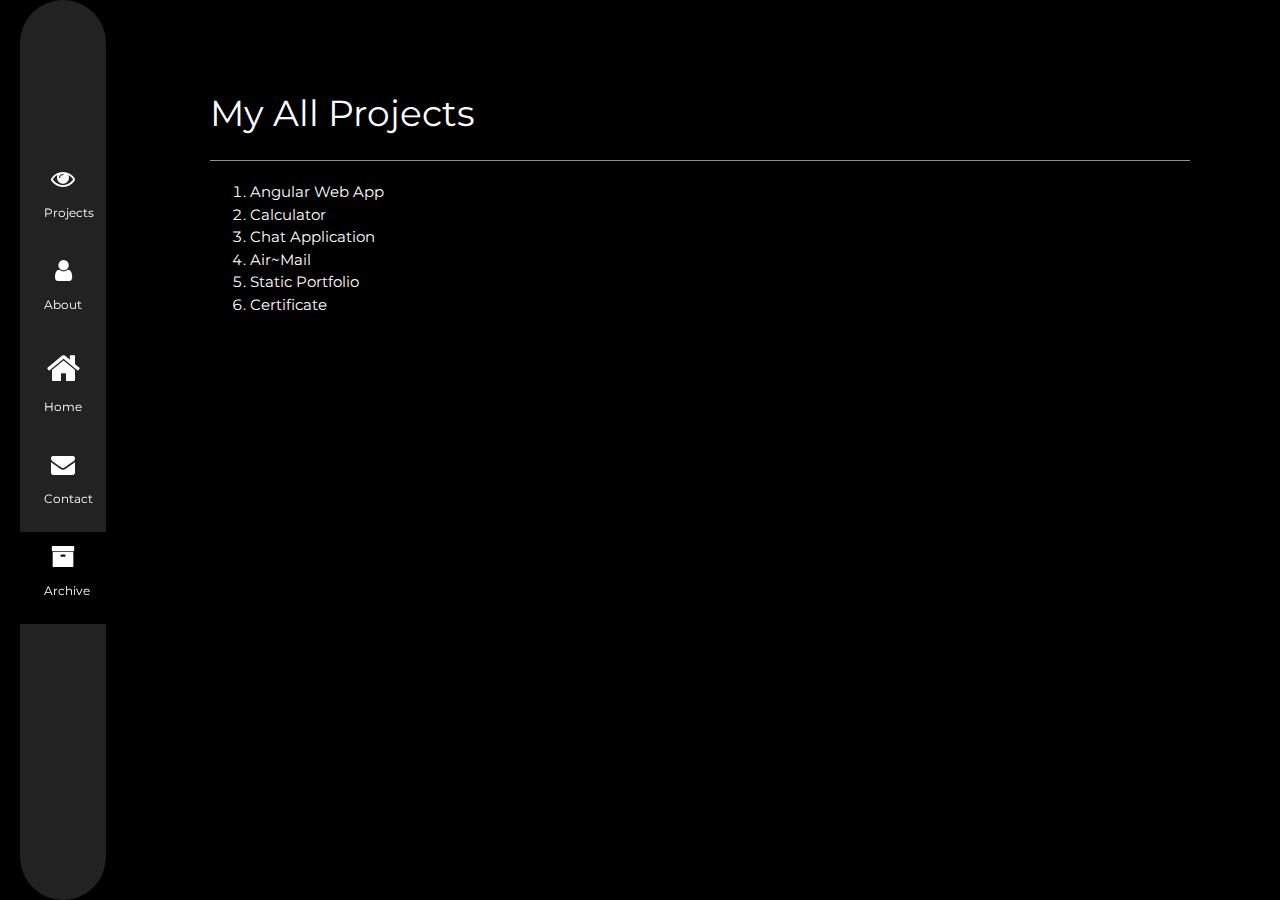
<file: posts/index.html>
<!doctype html>
<html lang="en">
  <head>

    <meta charset="UTF-8">
    <meta name="viewport" content="width=device-width, initial-scale=1">
    <title></title>
    <meta name="Description" content="Passionated Developer">
    <link rel="stylesheet" href="https://www.w3schools.com/w3css/4/w3.css">
    <link rel="stylesheet" href="https://fonts.googleapis.com/css?family=Montserrat">
    <link rel="stylesheet" href="https://cdnjs.cloudflare.com/ajax/libs/font-awesome/4.7.0/css/font-awesome.min.css">

     <link rel="stylesheet" href="https://use.fontawesome.com/releases/v5.8.1/css/all.css" integrity="sha384-50oBUHEmvpQ+1lW4y57PTFmhCaXp0ML5d60M1M7uH2+nqUivzIebhndOJK28anvf" crossorigin="anonymous">
   

  </head>
  <style>
  body, h1,h2,h3,h4,h5,h6 {font-family: "Montserrat", sans-serif}
  .w3-row-padding img {margin-bottom: 12px}
  /* Set the width of the sidebar to 120px */
    .w3-sidebar { margin-left: 20px;  width: 86px;background: #222; padding-top: 12%;  border-radius: 200px; padding-bottom: 15%;}
  
  /* Add a left margin to the "page content" that matches the width of the sidebar (120px) */
  #main {margin-left: 120px}
  /* Remove margins from "page content" on small screens TODO add back in*/
  
  
  @media only screen and (max-width:600px) {#main { margin-left:0}}
  
  


    a:link {
  text-decoration: none;
    }
  a:hover {
  text-decoration: none;
 color:#00ff00;
}
  
  
  </style>


  <body class="w3-black">
    

      
      
      
      <!-- Icon Bar (Sidebar - hidden on small screens) -->
<nav class="w3-sidebar w3-bar-block w3-small w3-hide-small w3-center">
    

    <a href="/#photos" class="w3-bar-item w3-button w3-padding-large  w3-hover-black ">
      <i class="fa fa-eye w3-xlarge"></i>
      <p>Projects</p>
    </a>


    
    <a href="/#about" class="w3-bar-item w3-button w3-padding-large  w3-hover-black ">
      <i class="fa fa-user w3-xlarge"></i>
      <p>About</p>
    </a>
    
    <a href="/#" class="w3-bar-item w3-button w3-padding-large  w3-hover-black ">
      <i class="fa fa-home w3-xxlarge"></i>
      <p>Home</p>
    </a>
    
    <a href="/#contact" class="w3-bar-item w3-button w3-padding-large  w3-hover-black ">
      <i class="fa fa-envelope w3-xlarge"></i>
      <p>Contact</p>
    </a>
    
    <a href="/posts/" class="w3-bar-item w3-button w3-padding-large  w3-black ">
      <i class="fa fa-archive w3-xlarge"></i>
      <p>Archive</p>
    </a>
</nav>
      
      <!-- Navbar on small screens (Hidden on medium and large screens) -->
      <div class="w3-top w3-hide-large w3-hide-medium" id="myNavbar">
        <div class="w3-bar w3-black w3-opacity w3-hover-opacity-off w3-center w3-small">
        <a href="/#photos" class="w3-bar-item w3-button" style="width:20% !important">Projects</a>
        <a href="/#about" class="w3-bar-item w3-button" style="width:20% !important">About</a>
        <a href="/#" class="w3-bar-item w3-button" style="width:20% !important">Home</a>
        <a href="/#contact" class="w3-bar-item w3-button" style="width:20% !important">Contact</a>
        <a href="/posts/" class="w3-bar-item w3-button" style="width:20% !important">Archive</a>
        </div>
      </div>
   

   
    <div class="w3-padding-large" id="main">
 




    <main  class=" w3-content w3-justify  w3-padding-64">






      
<h1 class="" >My All Projects  </h1>
    <hr style="width:100%" class="w3-opacity">

<ol>


  <li >
    <a href="/posts/webapp/" class="postlist-link">Angular Web App</a>
    
  </li>

<li >
    <a href="/posts/calculator/" class="postlist-link">Calculator</a>
    
  </li>



  <li >
    <a href="/posts/chat_app/" class="postlist-link">Chat Application</a>
  </li>

 
  <li >
    <a href="/posts/airmail/" class="postlist-link">Air~Mail</a>
    
  </li>
 

  <li >
    <a href="/posts/Portfolio/" class="postlist-link">Static Portfolio</a>
    </li>

  <li >
    <a href="/posts/capgemini/" class="postlist-link">Certificate</a>
    
  </li>

 
  



</ol>



    </main>
  </div>


    <!-- Current page: /posts/archieves(index.html) -->
  </body>
</html>
</file>
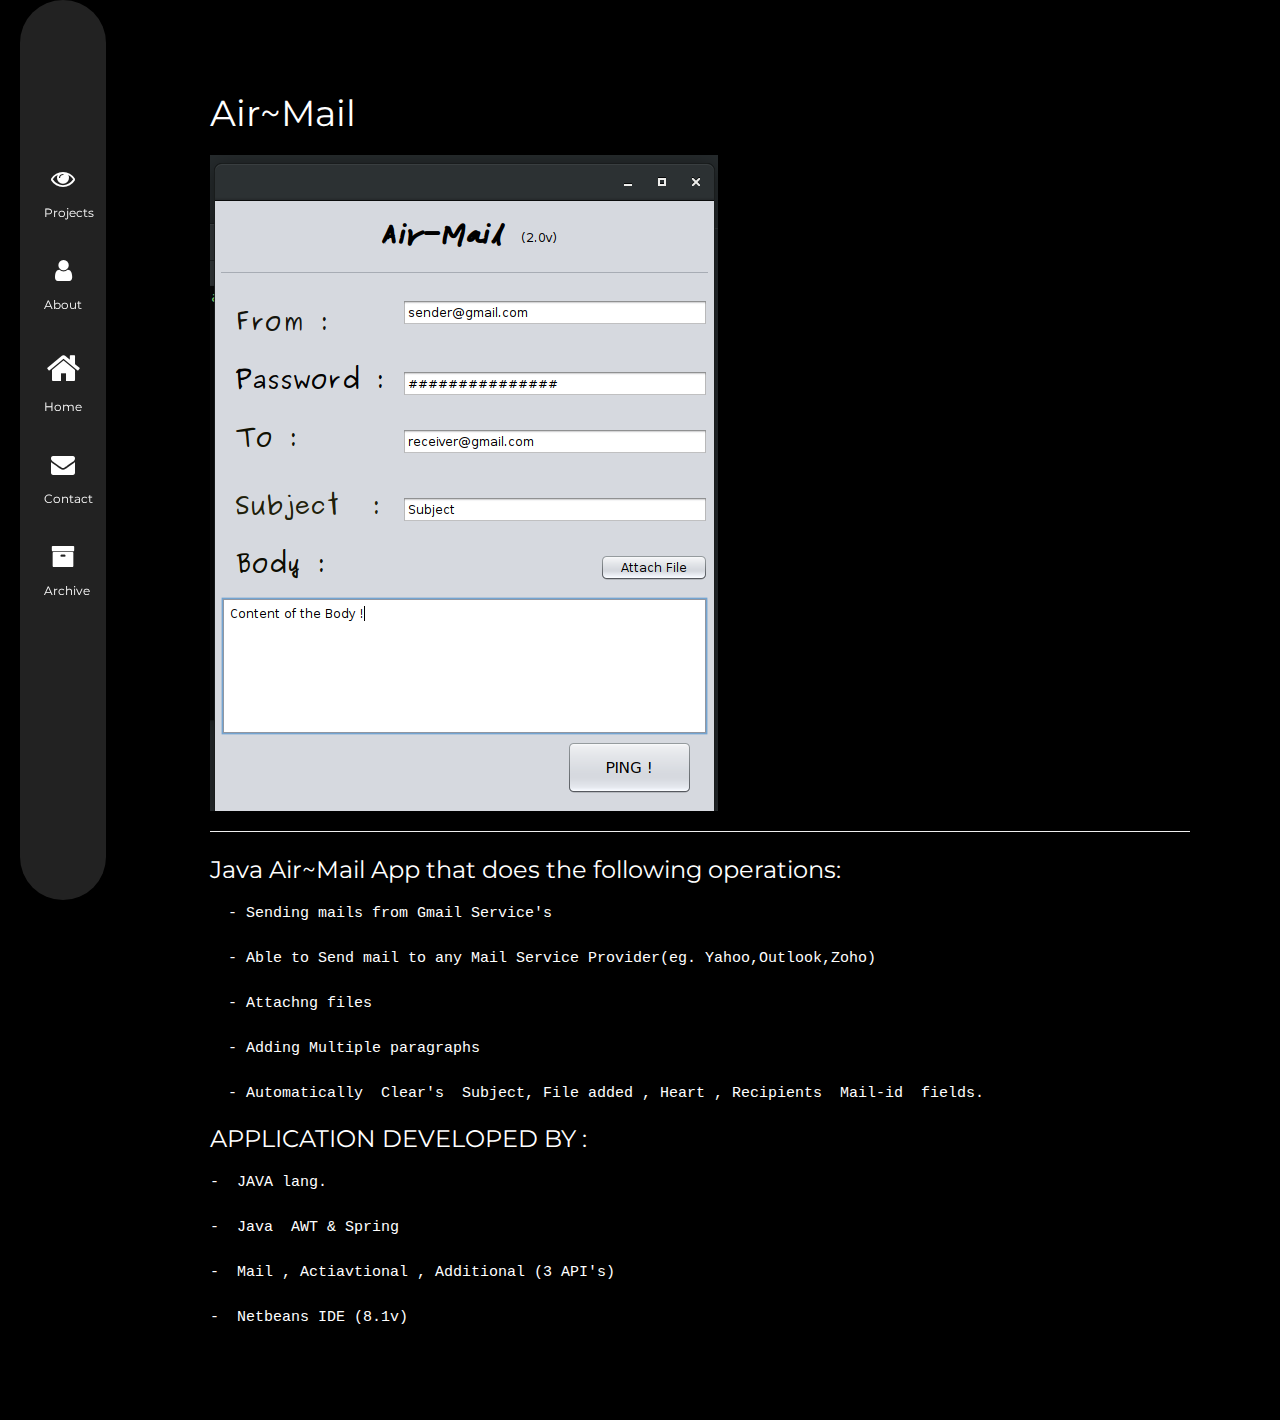
<file: posts/airmail/index.html>
<!doctype html>
<html lang="en">
  <head>
    <meta charset="UTF-8">
    <meta name="viewport" content="width=device-width, initial-scale=1">
    <title>Air~Mail</title>
    <meta name="Description" content="Mail sending Application">
    <link rel="stylesheet" href="https://www.w3schools.com/w3css/4/w3.css">
    <link rel="stylesheet" href="https://fonts.googleapis.com/css?family=Montserrat">
    <link rel="stylesheet" href="https://cdnjs.cloudflare.com/ajax/libs/font-awesome/4.7.0/css/font-awesome.min.css">
     <link rel="stylesheet" href="https://use.fontawesome.com/releases/v5.8.1/css/all.css" integrity="sha384-50oBUHEmvpQ+1lW4y57PTFmhCaXp0ML5d60M1M7uH2+nqUivzIebhndOJK28anvf" crossorigin="anonymous">
   

  </head>

  <style>
  body, h1,h2,h3,h4,h5,h6 {font-family: "Montserrat", sans-serif}
  .w3-row-padding img {margin-bottom: 12px}
  /* Set the width of the sidebar to 120px */
  .w3-sidebar { margin-left: 20px;  width: 86px;background: #222; padding-top: 12%;  border-radius: 200px; padding-bottom: 15%;}
  /* Add a left margin to the "page content" that matches the width of the sidebar (120px) */
  #main {margin-left: 120px}
  /* Remove margins from "page content" on small screens TODO add back in*/
  
  
  @media only screen and (max-width:600px) {#main { margin-left:0}}
  
  
  
  
  </style>
  <body class="w3-black">
    

      
      
      
      <!-- Icon Bar (Sidebar - hidden on small screens) -->
<nav class="w3-sidebar w3-bar-block w3-small w3-hide-small w3-center">
  
    
    <a href="/#photos" class="w3-bar-item w3-button w3-padding-large  w3-hover-black ">
      <i class="fa fa-eye w3-xlarge"></i>
      <p>Projects</p>
    </a>
    
    <a href="/#about" class="w3-bar-item w3-button w3-padding-large  w3-hover-black ">
      <i class="fa fa-user w3-xlarge"></i>
      <p>About</p>
    </a>
    
    
    <a href="/#" class="w3-bar-item w3-button w3-padding-large  w3-hover-black ">
      <i class="fa fa-home w3-xxlarge rm-underline"></i>
      <p>Home</p>
    </a>


    <a href="/#contact" class="w3-bar-item w3-button w3-padding-large  w3-hover-black ">
      <i class="fa fa-envelope w3-xlarge"></i>
      <p>Contact</p>
    </a>
    
    <a href="/posts/" class="w3-bar-item w3-button w3-padding-large  w3-hover-black ">
      <i class="fa fa-archive w3-xlarge"></i>
      <p>Archive</p>
    </a>
</nav>
      
      <!-- Navbar on small screens (Hidden on medium and large screens) -->
      <div class="w3-top w3-hide-large w3-hide-medium" id="myNavbar">
        <div class="w3-bar w3-black w3-opacity w3-hover-opacity-off w3-center w3-small">
        <a href="/#photos" class="w3-bar-item w3-button" style="width:20% !important">Projects</a>
        <a href="/#about" class="w3-bar-item w3-button" style="width:20% !important">About</a>
        <a href="/#" class="w3-bar-item w3-button" style="width:20% !important">Home</a>
        <a href="/#contact" class="w3-bar-item w3-button" style="width:20% !important">Contact</a>
        <a href="/posts/" class="w3-bar-item w3-button" style="width:20% !important">Archive</a>
        </div>
      </div>
    <div class="w3-padding-large" id="main">
 

    <main  class="tmpl-post">

      <div class="w3-content  w3-justify  w3-padding-64">
<h1>Air~Mail</h1>

<p><img src="/img/w3images/airmail.png" alt="Air~Mail" title="airmail"></p>

<hr>

<h3>Java Air~Mail App that does the following operations:
</h3>

<pre>
  - Sending mails from Gmail Service's

  - Able to Send mail to any Mail Service Provider(eg. Yahoo,Outlook,Zoho) 

  - Attachng files

  - Adding Multiple paragraphs

  - Automatically  Clear's  Subject, File added , Heart , Recipients  Mail-id  fields.
</pre>

<h3>APPLICATION DEVELOPED BY :</h3>

<pre>
-  JAVA lang.

-  Java  AWT & Spring

-  Mail , Actiavtional , Additional (3 API's)

-  Netbeans IDE (8.1v)
</pre>


</div>
    </main>

    <!-- Current page: /posts/airmail/ -->
  </body>
</html>
</file>
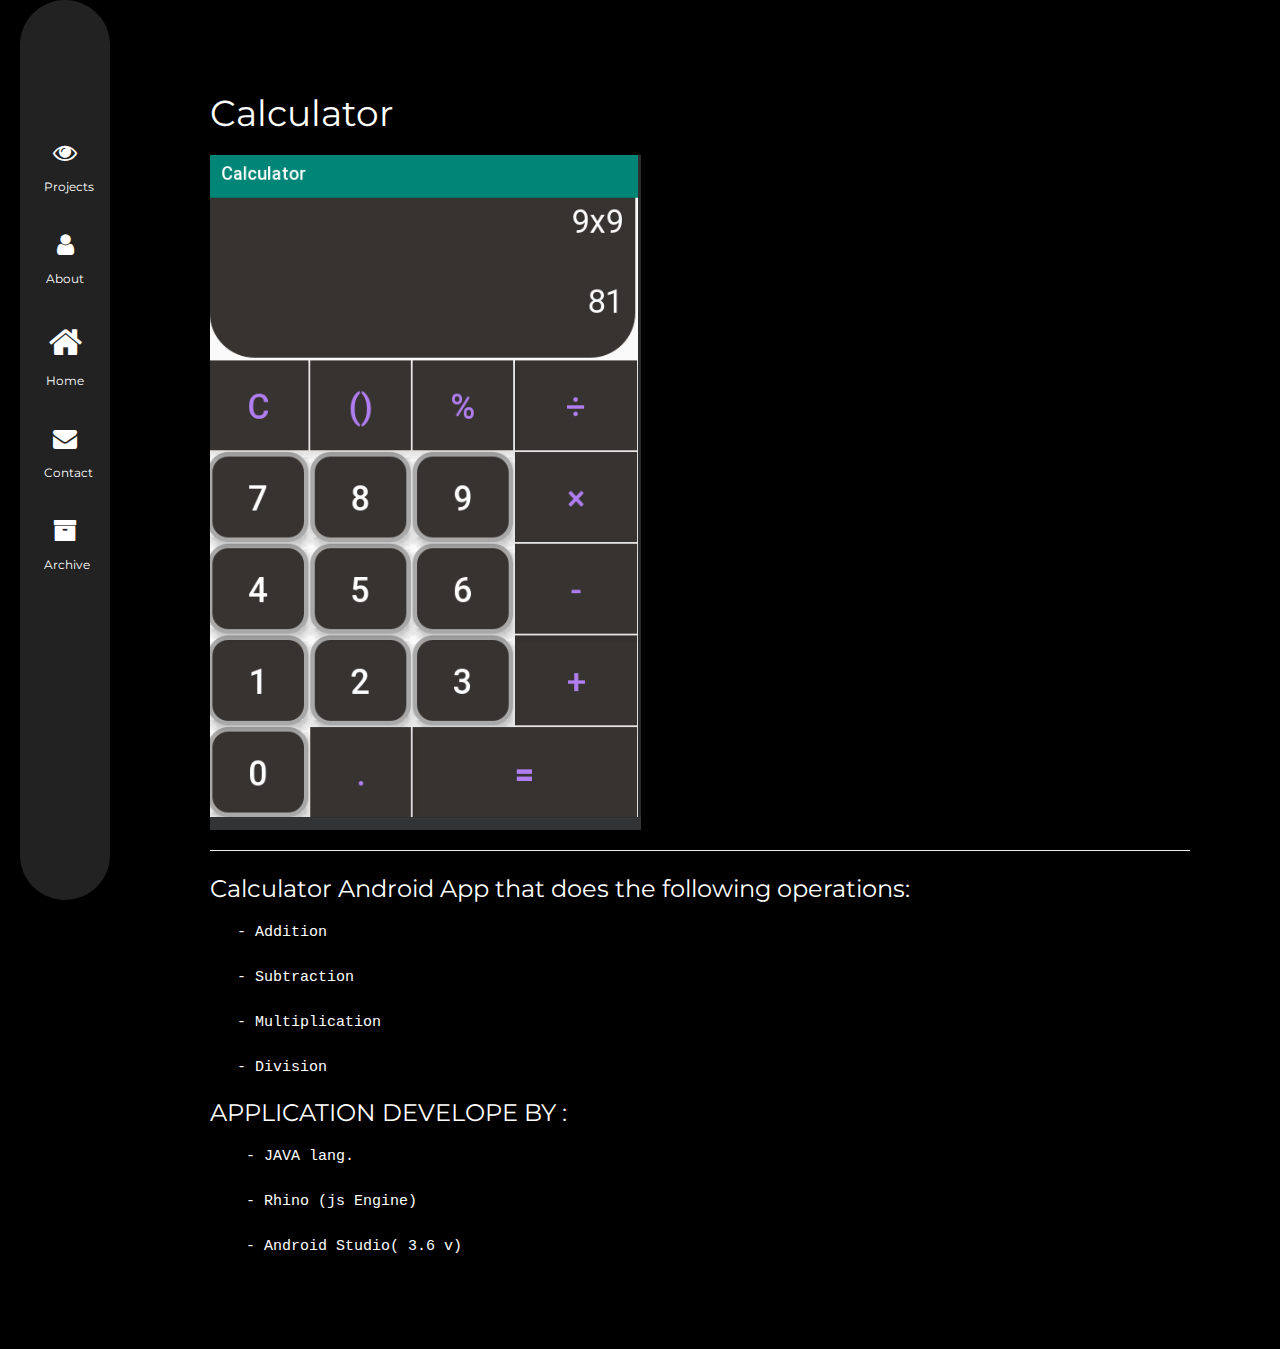
<file: posts/calculator/index.html>
<!doctype html>
<html lang="en">

<head>
  <meta charset="UTF-8">
  <meta name="viewport" content="width=device-width, initial-scale=1">
  <title>Calculator</title>
  <meta name="Description" content="Android App">
  <link rel="stylesheet" href="https://www.w3schools.com/w3css/4/w3.css">
  <link rel="stylesheet" href="https://fonts.googleapis.com/css?family=Montserrat">
  <link rel="stylesheet" href="https://cdnjs.cloudflare.com/ajax/libs/font-awesome/4.7.0/css/font-awesome.min.css">
  <link rel="stylesheet" href="https://use.fontawesome.com/releases/v5.8.1/css/all.css"
    integrity="sha384-50oBUHEmvpQ+1lW4y57PTFmhCaXp0ML5d60M1M7uH2+nqUivzIebhndOJK28anvf" crossorigin="anonymous">



</head>
<style>
  body,
  h1,
  h2,
  h3,
  h4,
  h5,
  h6 {
    font-family: "Montserrat", sans-serif
  }

  .w3-row-padding img {
    margin-bottom: 12px
  }

  /* Set the width of the sidebar to 120px */
  .w3-sidebar {
    margin-left: 20px;
    width: 90px;
    padding-top: 10%;
    padding-bottom:10% ;
    height: 100%;
    background: #222;
    align-items: center;
    border-radius: 200px;
  }

  /* Add a left margin to the "page content" that matches the width of the sidebar (120px) */
  #main {
    margin-left: 120px
  }

  /* Remove margins from "page content" on small screens TODO add back in*/


  @media only screen and (max-width:600px) {
    #main {
      margin-left: 0;
      margin-right:0;
    }
  }
</style>

<body class="w3-black">





  <!-- Icon Bar (Sidebar - hidden on small screens) -->
  <nav class="w3-sidebar w3-bar-block w3-small w3-hide-small w3-center">



    <a href="/#photos" class="w3-bar-item w3-button w3-padding-large  w3-hover-black ">
      <i class="fa fa-eye w3-xlarge"></i>
      <p>Projects</p>
    </a>

    <a href="/#about" class="w3-bar-item w3-button w3-padding-large  w3-hover-black ">
      <i class="fa fa-user w3-xlarge"></i>
      <p>About</p>
    </a>
    <a href="/#" class="w3-bar-item w3-button w3-padding-large  w3-hover-black ">
      <i class="fa fa-home w3-xxlarge"></i>
      <p>Home</p>
    </a>

    <a href="/#contact" class="w3-bar-item w3-button w3-padding-large  w3-hover-black ">
      <i class="fa fa-envelope w3-xlarge"></i>
      <p>Contact</p>
    </a>

    <a href="/posts/" class="w3-bar-item w3-button w3-padding-large  w3-hover-black ">
      <i class="fa fa-archive w3-xlarge"></i>
      <p>Archive</p>
    </a>
  </nav>

  <!-- Navbar on small screens (Hidden on medium and large screens) -->
  <div class="w3-top w3-hide-large w3-hide-medium" id="myNavbar">
    <div class="w3-bar w3-black w3-opacity w3-hover-opacity-off w3-center w3-small">
      <a href="/#photos" class="w3-bar-item w3-button" style="width:20% !important">Projects</a>
      <a href="/#about" class="w3-bar-item w3-button" style="width:20% !important">About</a>
      <a href="/#" class="w3-bar-item w3-button" style="width:20% !important">Home</a>
      <a href="/#contact" class="w3-bar-item w3-button" style="width:20% !important">Contact</a>
      <a href="/posts/" class="w3-bar-item w3-button" style="width:20% !important">Archive</a>
    </div>
  </div>
  <div class="w3-padding-large" id="main">


    <main class="tmpl-post">

      <div class="w3-content  w3-justify  w3-padding-64">
        <h1>Calculator</h1>

        <p><img src="/img/w3images/calcy.png" alt="Calculator" title="calcy"></p>


        <hr>

        <h3>Calculator Android App that does the following operations: </h3>

        <pre>
   - Addition

   - Subtraction

   - Multiplication

   - Division
</pre>

        <h3>APPLICATION DEVELOPE BY : </h3>
        <pre>
    - JAVA lang.
    
    - Rhino (js Engine)
    
    - Android Studio( 3.6 v)
</pre>


      </div>
    </main>

    <!-- Current page: /posts/calculator/ -->
</body>

</html>
</file>
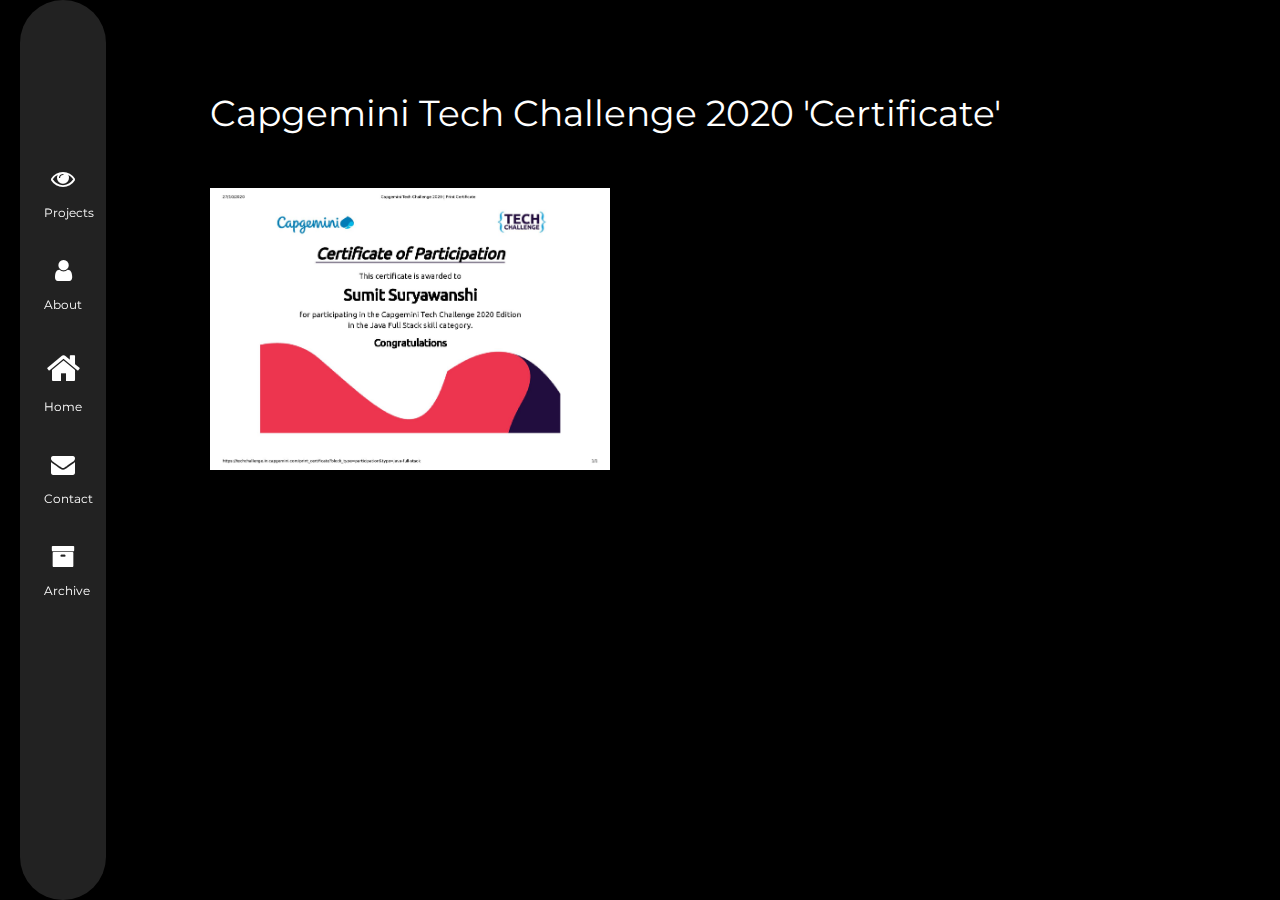
<file: posts/capgemini/index.html>
<!doctype html>
<html lang="en">
  <head>
    <meta charset="UTF-8">
    <meta name="viewport" content="width=device-width, initial-scale=1">
    <title>Certificate</title>
    <meta name="Description" content="This is a photo called chef">
    <link rel="stylesheet" href="https://www.w3schools.com/w3css/4/w3.css">
    <link rel="stylesheet" href="https://fonts.googleapis.com/css?family=Montserrat">
    <link rel="stylesheet" href="https://cdnjs.cloudflare.com/ajax/libs/font-awesome/4.7.0/css/font-awesome.min.css">
  <link rel="stylesheet" href="https://use.fontawesome.com/releases/v5.8.1/css/all.css" integrity="sha384-50oBUHEmvpQ+1lW4y57PTFmhCaXp0ML5d60M1M7uH2+nqUivzIebhndOJK28anvf" crossorigin="anonymous">
  

  </head>
  <style>
  body, h1,h2,h3,h4,h5,h6 {font-family: "Montserrat", sans-serif}
  .w3-row-padding img {margin-bottom: 12px}
  /* Set the width of the sidebar to 120px */
  .w3-sidebar { margin-left: 20px;  width: 86px;background: #222; padding-top: 12%;  border-radius: 200px; padding-bottom: 15%;}
 /* Add a left margin to the "page content" that matches the width of the sidebar (120px) */
  #main {margin-left: 120px}
  /* Remove margins from "page content" on small screens TODO add back in*/
  
  
  @media only screen and (max-width:600px) {#main { margin-left:0}}
 
    .responsive {
  width: 100%;
  max-width: 400px;
  height: auto;
}
  
  
  
  </style>
  <body class="w3-black">
    

      
      
      
      <!-- Icon Bar (Sidebar - hidden on small screens) -->
<nav class="w3-sidebar w3-bar-block w3-small w3-hide-small w3-center">

    
    <a href="/#photos" class="w3-bar-item w3-button w3-padding-large  w3-hover-black ">
      <i class="fa fa-eye w3-xlarge"></i>
      <p>Projects</p>
    </a>

    
    <a href="/#about" class="w3-bar-item w3-button w3-padding-large  w3-hover-black ">
      <i class="fa fa-user w3-xlarge"></i>
      <p>About</p>
    </a>
    
    
    <a href="/index.html" class="w3-bar-item w3-button w3-padding-large  w3-hover-black ">
      <i class="fa fa-home w3-xxlarge"></i>
      <p>Home</p>
    </a>

    <a href="/#contact" class="w3-bar-item w3-button w3-padding-large  w3-hover-black ">
      <i class="fa fa-envelope w3-xlarge"></i>
      <p>Contact</p>
    </a>
    
    <a href="/posts/index.html" class="w3-bar-item w3-button w3-padding-large  w3-hover-black ">
      <i class="fa fa-archive w3-xlarge"></i>
      <p>Archive</p>
    </a>
</nav>
      
      <!-- Navbar on small screens (Hidden on medium and large screens) -->
      <div class="w3-top w3-hide-large w3-hide-medium" id="myNavbar">
        <div class="w3-bar w3-black w3-opacity w3-hover-opacity-off w3-center w3-small">
        <a href="/#photos" class="w3-bar-item w3-button" style="width:20% !important">Projects</a>
        <a href="/#about" class="w3-bar-item w3-button" style="width:20% !important">About</a>
        <a href="/#" class="w3-bar-item w3-button" style="width:20% !important">Home</a>
        <a href="/#contact" class="w3-bar-item w3-button" style="width:20% !important">Contact</a>
        <a href="/posts/" class="w3-bar-item w3-button" style="width:20% !important">Archive</a>
        </div>
      </div>
    <div class="w3-padding-large" id="main">
 

    <main  class="tmpl-post w3-margin-64 w3-content ">
      
      <div class="w3-content  w3-justify  w3-padding-64">
<h1> Capgemini Tech Challenge 2020  'Certificate' </h1>
        <br>

<p><img src="/img/w3images/Capgemini_Tech_Challenge_2020 _ Certificate.jpg" alt="alt text" title="Tech challenge " class="responsive"></p>


  



</div>
    </main>

    <!-- Current page: /posts/chef/ -->
  </body>
</html>
</file>
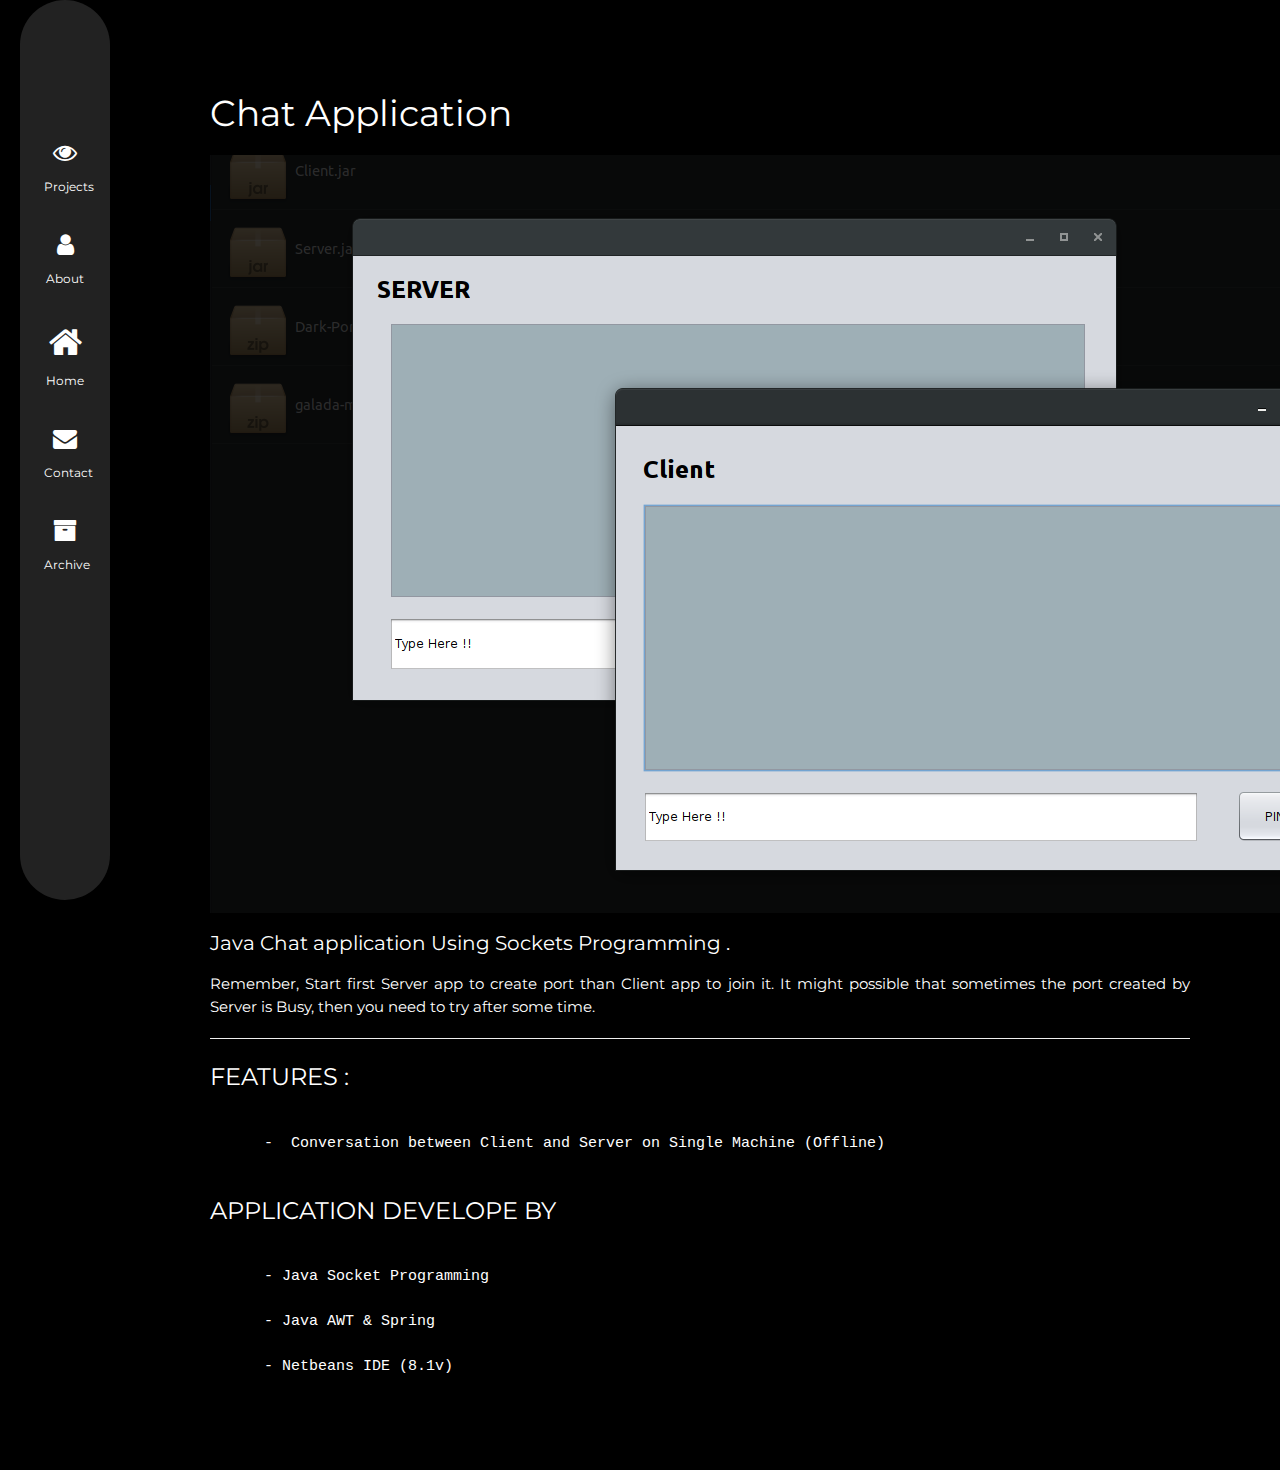
<file: posts/chat_app/index.html>
<!doctype html>
<html lang="en">

<head>
  <meta charset="UTF-8">
  <meta name="viewport" content="width=device-width, initial-scale=1">
  <title>Chat Application</title>
  <meta name="Description" content="Java chat application on single Offline Machine.">
  <link rel="stylesheet" href="https://www.w3schools.com/w3css/4/w3.css">
  <link rel="stylesheet" href="https://fonts.googleapis.com/css?family=Montserrat">
  <link rel="stylesheet" href="https://cdnjs.cloudflare.com/ajax/libs/font-awesome/4.7.0/css/font-awesome.min.css">
  <link rel="stylesheet" href="https://use.fontawesome.com/releases/v5.8.1/css/all.css"
    integrity="sha384-50oBUHEmvpQ+1lW4y57PTFmhCaXp0ML5d60M1M7uH2+nqUivzIebhndOJK28anvf" crossorigin="anonymous">

</head>
<style>
  body,
  h1,
  h2,
  h3,
  h4,
  h5,
  h6 {
    font-family: "Montserrat", sans-serif
  }

  .w3-row-padding img {
    margin-bottom: 12px
  }

  /* Set the width of the sidebar to 120px */
  .w3-sidebar {
    margin-left: 20px;
    width: 90px;
    padding-top: 10%;
    padding-bottom:10% ;
    height: 100%;
    background: #222;
    align-items: center;
    border-radius: 200px;
  }

  /* Add a left margin to the "page content" that matches the width of the sidebar (120px) */
  #main {
    margin-left: 120px
  }

  /* Remove margins from "page content" on small screens TODO add back in*/


  @media only screen and (max-width:600px) {
    #main {
      margin-left: 0;
      margin-right:0;
    }
  }
</style>

<body class="w3-black">





  <!-- Icon Bar (Sidebar - hidden on small screens) -->
  <nav class="w3-sidebar w3-bar-block w3-small w3-hide-small w3-center">


    <a href="/#photos" class="w3-bar-item w3-button w3-padding-large  w3-hover-black ">
      <i class="fa fa-eye w3-xlarge"></i>
      <p>Projects</p>
    </a>

    <a href="/#about" class="w3-bar-item w3-button w3-padding-large  w3-hover-black ">
      <i class="fa fa-user w3-xlarge"></i>
      <p>About</p>
    </a>
    <a href="/#" class="w3-bar-item w3-button w3-padding-large  w3-hover-black ">
      <i class="fa fa-home w3-xxlarge"></i>
      <p>Home</p>
    </a>

    <a href="/#contact" class="w3-bar-item w3-button w3-padding-large  w3-hover-black ">
      <i class="fa fa-envelope w3-xlarge"></i>
      <p>Contact</p>
    </a>

    <a href="/posts/" class="w3-bar-item w3-button w3-padding-large  w3-hover-black ">
      <i class="fa fa-archive w3-xlarge"></i>
      <p>Archive</p>
    </a>
  </nav>

  <!-- Navbar on small screens (Hidden on medium and large screens) -->
  <div class="w3-top w3-hide-large w3-hide-medium" id="myNavbar">
    <div class="w3-bar w3-black w3-opacity w3-hover-opacity-off w3-center w3-small">
      <a href="/#photos" class="w3-bar-item w3-button" style="width:20% !important">Projects</a>
      <a href="/#about" class="w3-bar-item w3-button" style="width:20% !important">About</a>
      <a href="/#" class="w3-bar-item w3-button" style="width:20% !important">Home</a>
      <a href="/#contact" class="w3-bar-item w3-button" style="width:20% !important">Contact</a>
      <a href="/posts/" class="w3-bar-item w3-button" style="width:20% !important">Archive</a>
    </div>
  </div>
  <div class="w3-padding-large" id="main">


    <main class="tmpl-post">

      <div class="w3-content  w3-justify  w3-padding-64">
        <h1>Chat Application</h1>

        <p><img src="/img/w3images/chat_app.png" alt="Chat Application" title="Chat Application"></p>




        <h4>Java Chat application Using Sockets Programming .</h4>

        <p>Remember, Start first Server app to create port than Client app to join it. It might possible that sometimes
          the port created by Server is Busy, then you need to try after some time.</p>


        <hr>
        <h3>FEATURES : </h3>

        <pre>

      -  Conversation between Client and Server on Single Machine (Offline)

</pre>
        <h3>APPLICATION DEVELOPE BY</h3>
        <pre>

      - Java Socket Programming 

      - Java AWT & Spring 

      - Netbeans IDE (8.1v)
</pre>


      </div>
    </main>

    <!-- Current page: /posts/chat_app/ -->
</body>

</html>
</file>
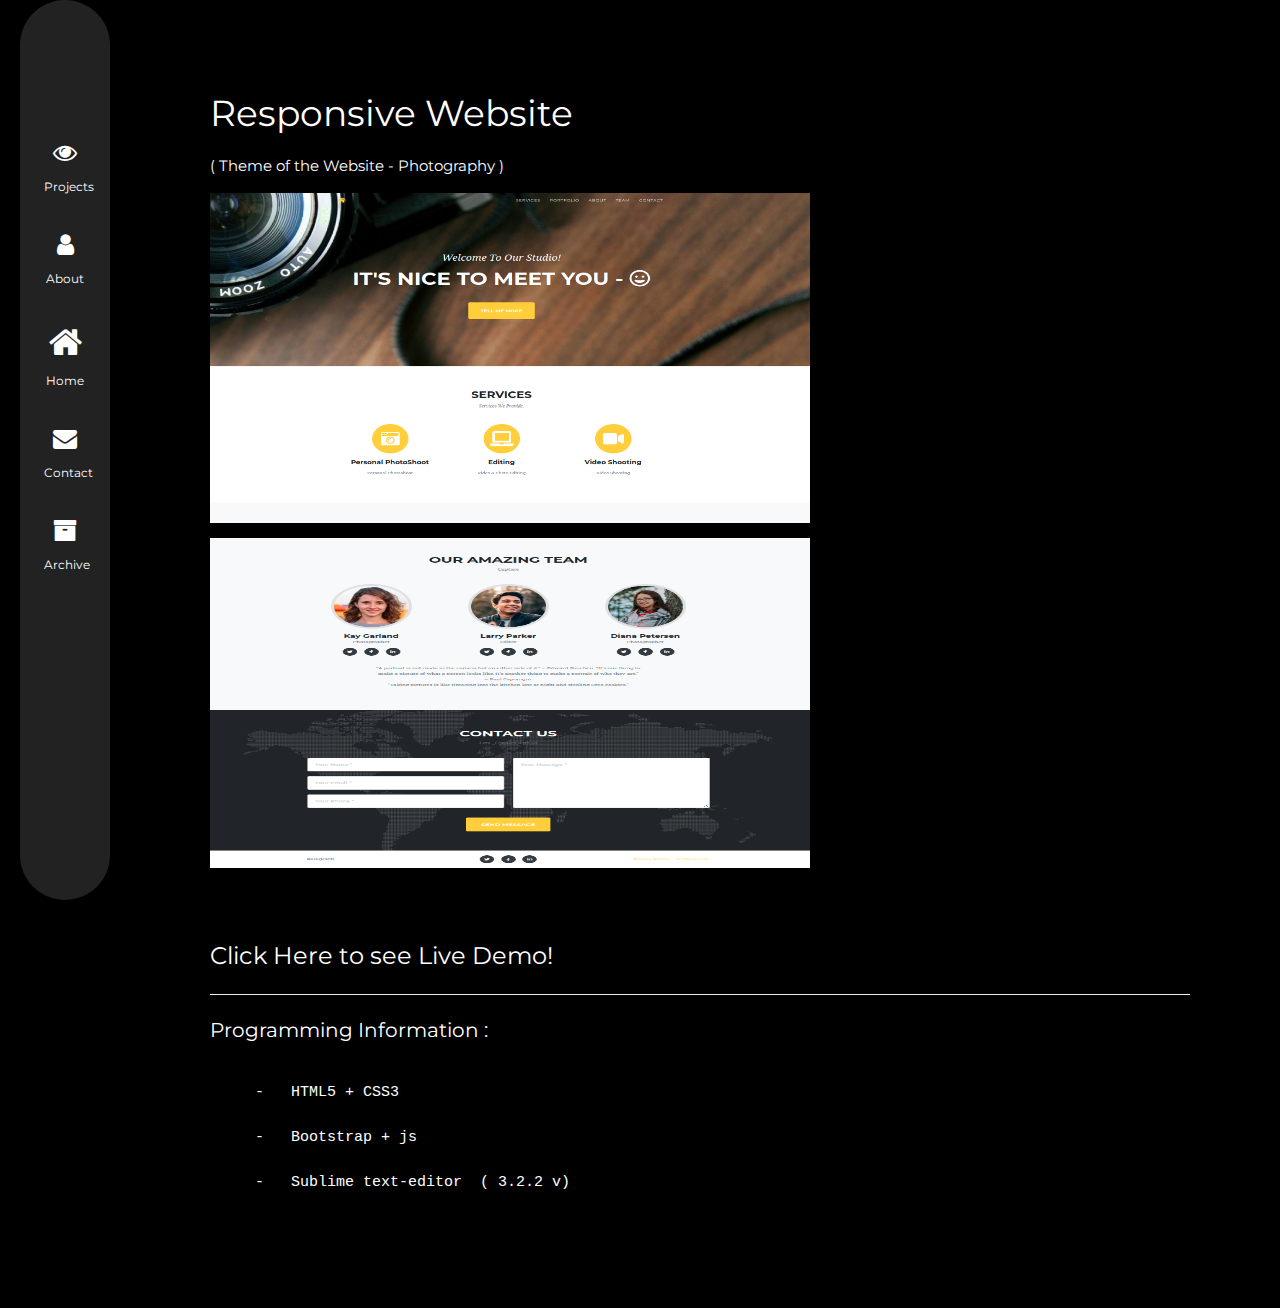
<file: posts/photography-website/index.html>
<!doctype html>
<html lang="en">

<head>
  <meta charset="UTF-8">
  <meta name="viewport" content="width=device-width, initial-scale=1">
  <title>Photography Website </title>
  <meta name="Description" content="This is a post on My Blog about agile frameworks.">
  <link rel="stylesheet" href="https://www.w3schools.com/w3css/4/w3.css">
  <link rel="stylesheet" href="https://fonts.googleapis.com/css?family=Montserrat">
  <link rel="stylesheet" href="https://cdnjs.cloudflare.com/ajax/libs/font-awesome/4.7.0/css/font-awesome.min.css">
  <link rel="stylesheet" href="https://use.fontawesome.com/releases/v5.8.1/css/all.css"
    integrity="sha384-50oBUHEmvpQ+1lW4y57PTFmhCaXp0ML5d60M1M7uH2+nqUivzIebhndOJK28anvf" crossorigin="anonymous">



</head>
<style>
  body,
  h1,
  h2,
  h3,
  h4,
  h5,
  h6 {
    font-family: "Montserrat", sans-serif
  }

  .w3-row-padding img {
    margin-bottom: 12px
  }

  /* Set the width of the sidebar to 120px */
  .w3-sidebar {
    margin-left: 20px;
    width: 90px;
    padding-top: 10%;
    padding-bottom:10% ;
    height: 100%;
    background: #222;
    align-items: center;
    border-radius: 200px;
  }

  /* Add a left margin to the "page content" that matches the width of the sidebar (120px) */
  #main {
    margin-left: 120px
  }

  /* Remove margins from "page content" on small screens TODO add back in*/


  @media only screen and (max-width:600px) {
    #main {
      margin-left: 0;
      margin-right: 0;
    }
  }

  a:link {
    text-decoration: none;
  }

  a:hover {
    text-decoration: none;
    color: #00ff00;
  }
</style>

<body class="w3-black">





  <!-- Icon Bar (Sidebar - hidden on small screens) -->
  <nav class="w3-sidebar w3-bar-block w3-small w3-hide-small w3-center">


    <a href="/#photos" class="w3-bar-item w3-button w3-padding-large  w3-hover-black ">
      <i class="fa fa-eye w3-xlarge"></i>
      <p>Projects</p>
    </a>



    <a href="/#about" class="w3-bar-item w3-button w3-padding-large  w3-hover-black ">
      <i class="fa fa-user w3-xlarge"></i>
      <p>About</p>
    </a>
    <a href="/index.html" class="w3-bar-item w3-button w3-padding-large  w3-hover-black ">
      <i class="fa fa-home w3-xxlarge"></i>
      <p>Home</p>
    </a>


    <a href="/#contact" class="w3-bar-item w3-button w3-padding-large  w3-hover-black ">
      <i class="fa fa-envelope w3-xlarge"></i>
      <p>Contact</p>
    </a>

    <a href="/posts/index.html" class="w3-bar-item w3-button w3-padding-large  w3-hover-black ">
      <i class="fa fa-archive w3-xlarge"></i>
      <p>Archive</p>
    </a>
  </nav>

  <!-- Navbar on small screens (Hidden on medium and large screens) -->
  <div class="w3-top w3-hide-large w3-hide-medium" id="myNavbar">
    <div class="w3-bar w3-black w3-opacity w3-hover-opacity-off w3-center w3-small">
      <a href="/#photos" class="w3-bar-item w3-button" style="width:20% !important">Projects</a>
      <a href="/#about" class="w3-bar-item w3-button" style="width:20% !important">About</a>
      <a href="/index.html" class="w3-bar-item w3-button" style="width:20% !important">Home</a>
      <a href="/#contact" class="w3-bar-item w3-button" style="width:20% !important">Contact</a>
      <a href="/posts/index.html" class="w3-bar-item w3-button" style="width:20% !important">Archive</a>
    </div>
  </div>
  <div class="w3-padding-large" id="main">


    <main class="tmpl-post">


      <div class="w3-content w3-content w3-justify  w3-padding-64">


        <h1>Responsive Website</h1>

        <p>( Theme of the Website - Photography ) </p>



        <p><img src="/img/w3images/home-page.png " alt="Page" width="600" height="330"></p>


        <p><img src="/img/w3images/page-end.png " alt="Page" width="600" height="330"></p>
        <br>
        <br>
        <h3 class="my-4">
          <a href="https://thesumitsuryawanshi.github.io/Photography-landing-page/" target="_blank">
            Click Here to see Live Demo! </a>
        </h3>




        <hr>
        <h4> Programming Information :</h4>
        <pre>

     -   HTML5 + CSS3
    
     -   Bootstrap + js
    
     -   Sublime text-editor  ( 3.2.2 v)
     
</pre>
        </p>





      </div>
    </main>

</body>

</html>
</file>
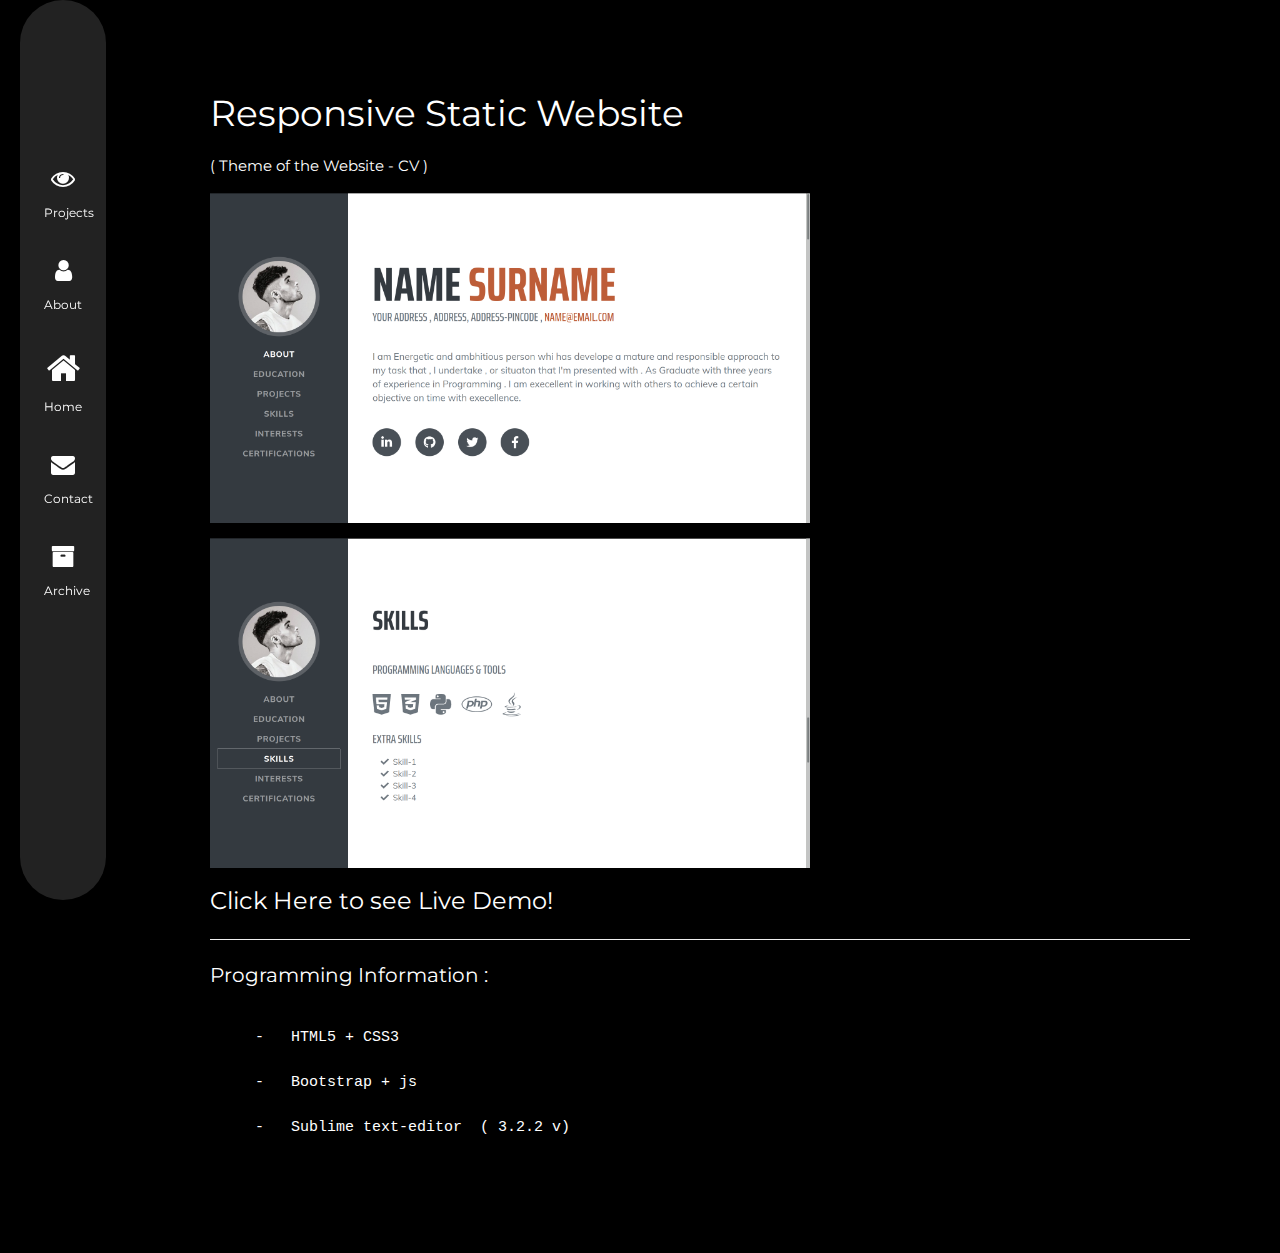
<file: posts/Portfolio/index.html>
<!doctype html>
<html lang="en">
  <head>
    <meta charset="UTF-8">
    <meta name="viewport" content="width=device-width, initial-scale=1">
    <title>Static Portfolio</title>
    <meta name="Description" content="This is a post on My Blog about agile frameworks.">
    <link rel="stylesheet" href="https://www.w3schools.com/w3css/4/w3.css">
    <link rel="stylesheet" href="https://fonts.googleapis.com/css?family=Montserrat">
    <link rel="stylesheet" href="https://cdnjs.cloudflare.com/ajax/libs/font-awesome/4.7.0/css/font-awesome.min.css">
     <link rel="stylesheet" href="https://use.fontawesome.com/releases/v5.8.1/css/all.css" integrity="sha384-50oBUHEmvpQ+1lW4y57PTFmhCaXp0ML5d60M1M7uH2+nqUivzIebhndOJK28anvf" crossorigin="anonymous">
   
 

  </head>
  <style>
  body, h1,h2,h3,h4,h5,h6 {font-family: "Montserrat", sans-serif}
  .w3-row-padding img {margin-bottom: 12px}
  /* Set the width of the sidebar to 120px */
   .w3-sidebar { margin-left: 20px;  width: 86px;background: #222; padding-top: 12%;  border-radius: 200px; padding-bottom: 15%;}
  /* Add a left margin to the "page content" that matches the width of the sidebar (120px) */
  #main {margin-left: 120px}
  /* Remove margins from "page content" on small screens TODO add back in*/
  
  
  @media only screen and (max-width:600px) {#main { margin-left:0}}
  
    a:link {
  text-decoration: none;
    }
  a:hover {
  text-decoration: none;
 color:#00ff00;
}
  
  
  
  
  
  </style>
  <body class="w3-black">
    

      
      
      
      <!-- Icon Bar (Sidebar - hidden on small screens) -->
<nav class="w3-sidebar w3-bar-block w3-small w3-hide-small w3-center">

    
    <a href="/#photos" class="w3-bar-item w3-button w3-padding-large  w3-hover-black ">
      <i class="fa fa-eye w3-xlarge"></i>
      <p>Projects</p>
    </a>
    
  

    <a href="/#about" class="w3-bar-item w3-button w3-padding-large  w3-hover-black ">
      <i class="fa fa-user w3-xlarge"></i>
      <p>About</p>
    </a>
    <a href="/index.html" class="w3-bar-item w3-button w3-padding-large  w3-hover-black ">
      <i class="fa fa-home w3-xxlarge"></i>
      <p>Home</p>
    </a>
    
    
    <a href="/#contact" class="w3-bar-item w3-button w3-padding-large  w3-hover-black ">
      <i class="fa fa-envelope w3-xlarge"></i>
      <p>Contact</p>
    </a>
    
    <a href="/posts/index.html" class="w3-bar-item w3-button w3-padding-large  w3-hover-black ">
      <i class="fa fa-archive w3-xlarge"></i>
      <p>Archive</p>
    </a>
</nav>
      
      <!-- Navbar on small screens (Hidden on medium and large screens) -->
      <div class="w3-top w3-hide-large w3-hide-medium" id="myNavbar">
        <div class="w3-bar w3-black w3-opacity w3-hover-opacity-off w3-center w3-small">
        <a href="/#photos" class="w3-bar-item w3-button" style="width:20% !important">Projects</a>
        <a href="/#about" class="w3-bar-item w3-button" style="width:20% !important">About</a>
        <a href="/index.html" class="w3-bar-item w3-button" style="width:20% !important">Home</a>
        <a href="/#contact" class="w3-bar-item w3-button" style="width:20% !important">Contact</a>
        <a href="/posts/index.html" class="w3-bar-item w3-button" style="width:20% !important">Archive</a>
        </div>
      </div>
    <div class="w3-padding-large" id="main">
 

    <main  class="tmpl-post">


      <div class="w3-content w3-content w3-justify  w3-padding-64">


<h1>Responsive Static Website</h1>

<p>( Theme of the Website - CV ) </p>



<p><img src="/img/w3images/design.png " alt="Page" width="600" height="330"></p>
<p><img src="/img/w3images/design-2.png " alt="Page" width="600" height="330"></p>

<h3>
<a href ="https://thesumitsuryawanshi.github.io/Responsive-Static-Website/" target="_blank" > 
Click Here to see Live Demo! </a>
</h3>




<hr>
<h4>   Programming Information :</h4>
<pre>
  
     -   HTML5 + CSS3
    
     -   Bootstrap + js
    
     -   Sublime text-editor  ( 3.2.2 v)
     
</pre>
</p>





</div>
    </main>

  </body>
</html>
</file>
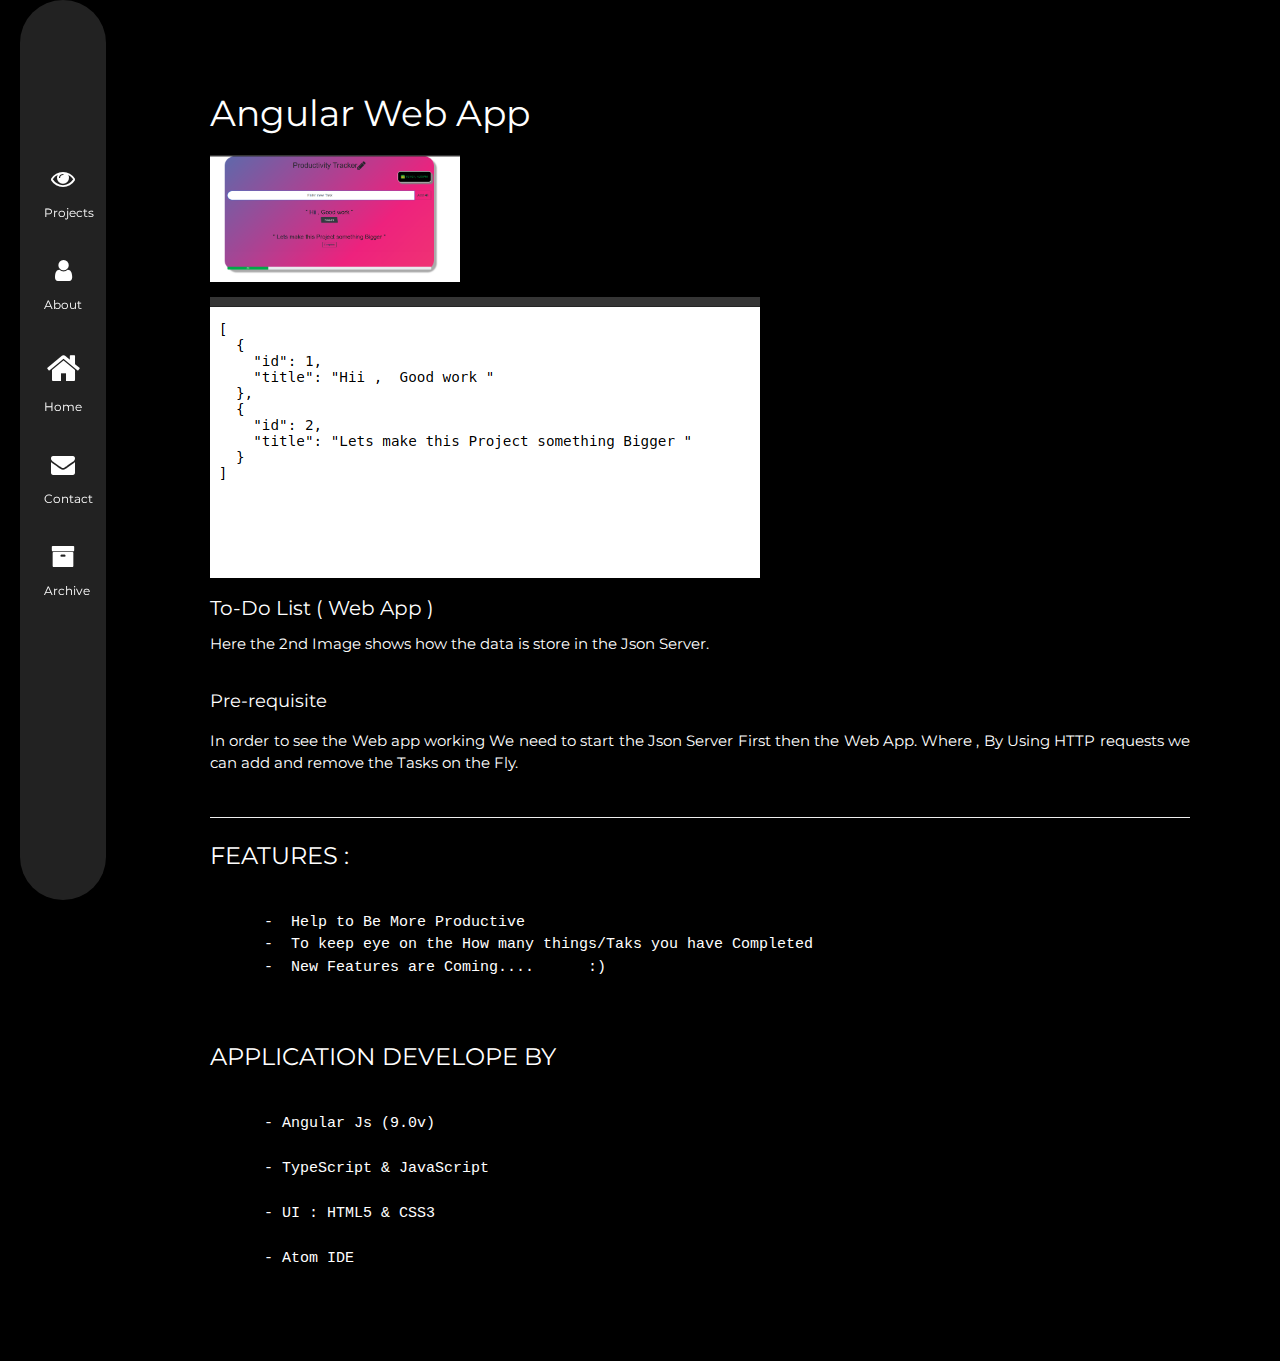
<file: posts/webapp/index.html>
<!doctype html>
<html lang="en">
  <head>

    <meta charset="UTF-8">
    <meta name="viewport" content="width=device-width, initial-scale=1">
    <title>Angular Web App</title>
    <meta name="Description" content="This is a post on My Blog about touchpoints and circling wagons.">
    <link rel="stylesheet" href="https://www.w3schools.com/w3css/4/w3.css">
    <link rel="stylesheet" href="https://fonts.googleapis.com/css?family=Montserrat">
    <link rel="stylesheet" href="https://cdnjs.cloudflare.com/ajax/libs/font-awesome/4.7.0/css/font-awesome.min.css">
      <link rel="stylesheet" href="https://use.fontawesome.com/releases/v5.8.1/css/all.css" integrity="sha384-50oBUHEmvpQ+1lW4y57PTFmhCaXp0ML5d60M1M7uH2+nqUivzIebhndOJK28anvf" crossorigin="anonymous">
  
  

  </head>
  <style>
  body, h1,h2,h3,h4,h5,h6 {font-family: "Montserrat", sans-serif}
  .w3-row-padding img {margin-bottom: 12px}
  /* Set the width of the sidebar to 120px */
    .w3-sidebar { margin-left: 20px;  width: 86px;background: #222; padding-top: 12%;  border-radius: 200px; padding-bottom: 15%;}

  /* Add a left margin to the "page content" that matches the width of the sidebar (120px) */
  #main {margin-left: 120px}
  /* Remove margins from "page content" on small screens TODO add back in*/
  
  
  @media only screen and (max-width:600px) {#main { margin-left:0}}
  
  
  .responsive {
  width: 100%;
  max-width: 250px;
  height: auto;
    }
  </style>
  <body class="w3-black">
    

      
      
      
      <!-- Icon Bar (Sidebar - hidden on small screens) -->
<nav class="w3-sidebar w3-bar-block w3-small w3-hide-small w3-center">
 
 
    <a href="/#photos" class="w3-bar-item w3-button w3-padding-large  w3-hover-black ">
      <i class="fa fa-eye w3-xlarge"></i>
      <p>Projects</p>
    </a>
 
    
    <a href="/#about" class="w3-bar-item w3-button w3-padding-large  w3-hover-black ">
      <i class="fa fa-user w3-xlarge"></i>
      <p>About</p>
    </a>
    
    <a href="/index.html" class="w3-bar-item w3-button w3-padding-large  w3-hover-black ">
      <i class="fa fa-home w3-xxlarge"></i>
      <p>Home</p>
    </a>
    
    
    <a href="/#contact" class="w3-bar-item w3-button w3-padding-large  w3-hover-black ">
      <i class="fa fa-envelope w3-xlarge"></i>
      <p>Contact</p>
    </a>
    
    <a href="/posts/index.html" class="w3-bar-item w3-button w3-padding-large  w3-hover-black ">
      <i class="fa fa-archive w3-xlarge"></i>
      <p>Archive</p>
    </a>
</nav>
      
      <!-- Navbar on small screens (Hidden on medium and large screens) -->
      <div class="w3-top w3-hide-large w3-hide-medium" id="myNavbar">
        <div class="w3-bar w3-black w3-opacity w3-hover-opacity-off w3-center w3-small">
        <a href="/#photos" class="w3-bar-item w3-button" style="width:20% !important">Projects</a>
        <a href="/#about" class="w3-bar-item w3-button" style="width:20% !important">About</a>
        <a href="/index.html" class="w3-bar-item w3-button" style="width:20% !important">Home</a>
        <a href="/#contact" class="w3-bar-item w3-button" style="width:20% !important">Contact</a>
        <a href="/posts/index.html" class="w3-bar-item w3-button" style="width:20% !important">Archive</a>
        </div>
      </div>

    <div class="w3-padding-large" id="main">
 

    <main  class="tmpl-post ">

      <div class="w3-content  w3-justify  w3-padding-64">
<h1>Angular Web App </h1>

<p>
  <img src="/img/w3images/webapp.png" alt="Web Application" title="web  Application" class="responsive"></p>

<img src="/img/w3images/json-server.png" alt="web app Json file" title="Web app Json file"></p>



<h4>To-Do List ( Web App )</h4>
Here the 2nd Image  shows how the data is store in the Json Server.
<br><br>
<h5>Pre-requisite </h5>
<p>
  In order to see the Web app working We need to start the Json Server First then the Web App.
Where ,   By Using HTTP requests we can add and remove the Tasks on the Fly.  
<br><br>

</p>


<hr>
<h3>FEATURES  : </h3>

<pre>

      -  Help to Be More Productive 
      -  To keep eye on the How many things/Taks you have Completed
      -  New Features are Coming....      :)


</pre>

<h3>APPLICATION DEVELOPE BY</h3>
<pre>

      - Angular Js (9.0v)

      - TypeScript & JavaScript 

      - UI : HTML5 & CSS3

      - Atom IDE
</pre>


</div>
    </main>

    <!-- Current page: /posts/fourthpost/ -->
  </body>
</html>
</file>
